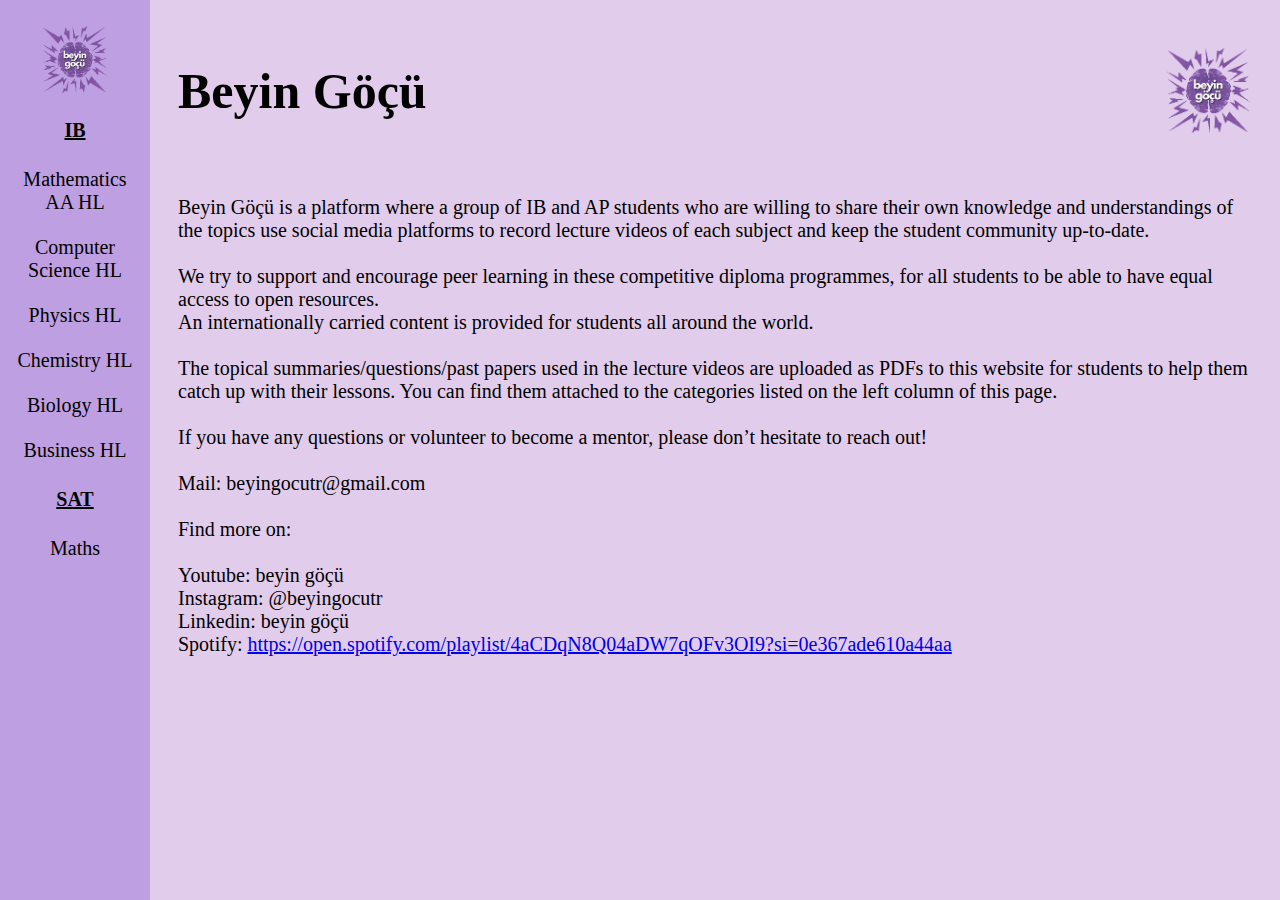
<file: index.html>
<!DOCTYPE html>
<html lang="en">
<head>
    <meta charset="UTF-8">
    <meta http-equiv="X-UA-Compatible" content="IE=edge">
    <meta name="viewport" content="width=device-width, initial-scale=1.0">
    <title>Beyin Göçü</title>
    <link rel="icon" type="images/BeyinGocuIcon" href="/images/BeyinGocuIcon.png">
    
    <link rel="stylesheet" href="css/style.css">
    <link rel="stylesheet" href="css/sidenav.css">
</head>
<body>
    <!--Top Navigation-->
    <nav class="sidenav">
        <a href="/" class="img">
            <img src="images/BeyinGocuIcon.png" alt="Beyin Göçü" class="logo" style="width:50%">
        </a>
        <p><u><b>IB</b></u></p>
        <a class="link" href="/html/IbMathHl.html">Mathematics AA HL</a>
	    <a class="link" href="/html/IbCsHl.html">Computer Science HL</a>
	    <a class="link" href="/html/IbPhysicsHl.html">Physics HL</a>
        <a class="link" href="/html/IbChemHl.html">Chemistry HL</a>
        <a class="link" href="/html/IbBiologyHl.html">Biology HL</a>
        <a class="link" href="/html/IBBusinessHl.html">Business HL</a>
        <p><u><b>SAT</b></u></p>
	    <a class="link" href="/html/SatMath.html">Maths</a>
    </nav>
    <!--Main Content-->
    <main>
        <div style="display: flex; justify-content: space-between; align-items: center;">
            <h1>Beyin Göçü</h1>
            <img src="images/BeyinGocuIcon.png" alt="Beyin Göçü" class="logo" style="width:8%;">
        </div>
        <div>
            <p style="white-space: pre-wrap; ">
Beyin Göçü is a platform where a group of IB and AP students who are willing to share their own knowledge and understandings of the topics use social media platforms to record lecture videos of each subject and keep the student community up-to-date.

We try to support and encourage peer learning in these competitive diploma programmes, for all students to be able to have equal access to open resources. 
An internationally carried content is provided for students all around the world.

The topical summaries/questions/past papers used in the lecture videos are uploaded as PDFs to this website for students to help them catch up with their lessons. You can find them attached to the categories listed on the left column of this page. 

If you have any questions or volunteer to become a mentor, please don’t hesitate to reach out!

Mail: beyingocutr@gmail.com

Find more on:

Youtube: beyin göçü
Instagram: @beyingocutr
Linkedin: beyin göçü
Spotify: <a target="_blank" href="https://open.spotify.com/playlist/4aCDqN8Q04aDW7qOFv3OI9?si=0e367ade610a44aa">https://open.spotify.com/playlist/4aCDqN8Q04aDW7qOFv3OI9?si=0e367ade610a44aa</a>
            </p>
        </div>
    </main>
    <!--Footer-->
    <footer>
    </footer>
</body>
</html>
</file>
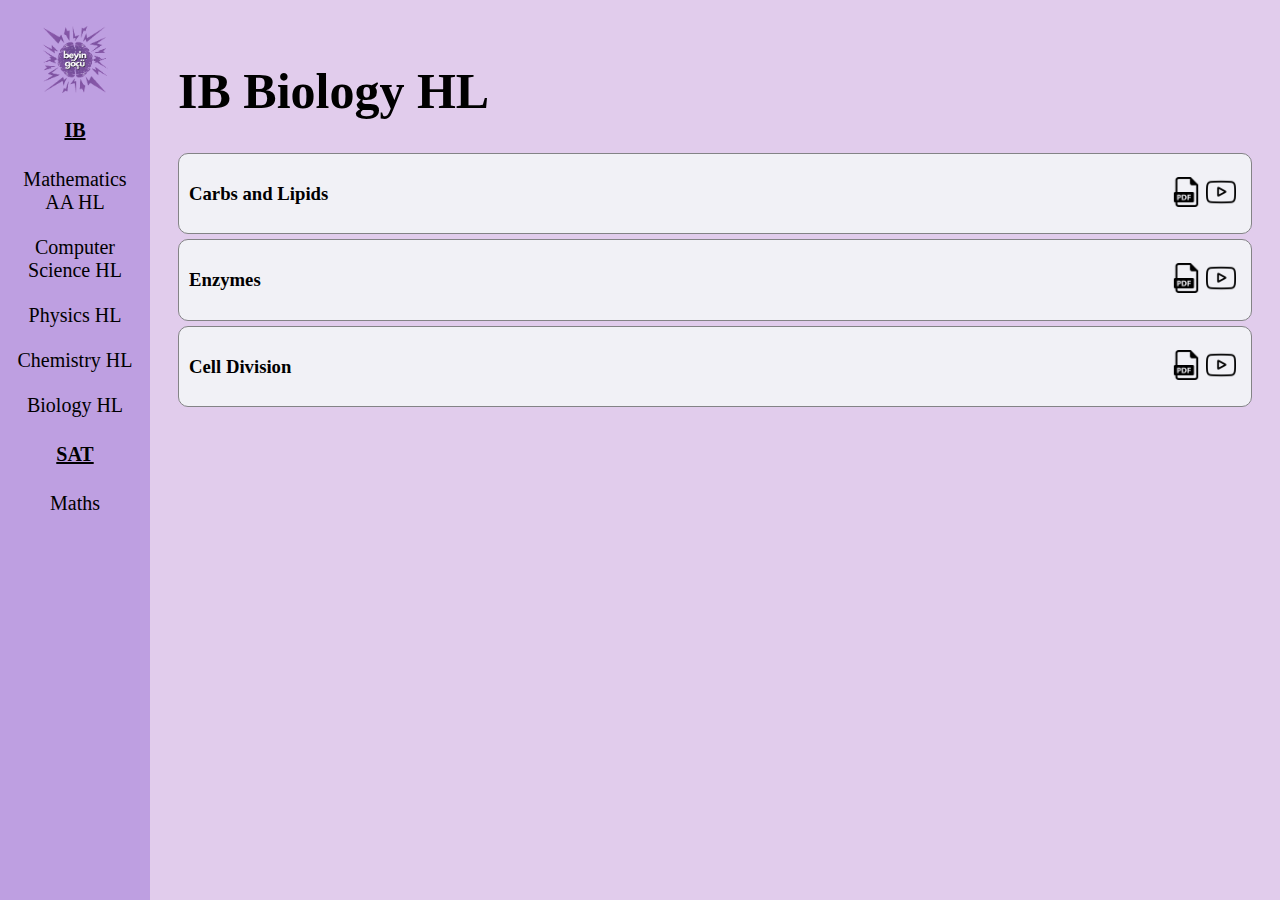
<file: html/IbBioHl.Html>
<!DOCTYPE html>
<html lang="en">
<head>
    <meta charset="UTF-8">
    <meta http-equiv="X-UA-Compatible" content="IE=edge">
    <meta name="viewport" content="width=device-width, initial-scale=1.0">
    <title>Beyin Göçü - IB Biology HL</title>
    <link rel="icon" type="images/BeyinGocuIcon" href="../images/BeyinGocuIcon.png">
    
    <link rel="stylesheet" href="../css/style.css">
    <link rel="stylesheet" href="../css/sidenav.css">
</head>
<body>
    <!--Top Navigation-->
    <nav class="sidenav">
        <a href="../index.html" class="img">
            <img src="../images/BeyinGocuIcon.png" alt="Beyin Göçü" class="logo" style="width:50%">
        </a>
        <p><u><b>IB</b></u></p>
        <a class="link" href="/html/IbMathHl.html">Mathematics AA HL</a>
	      <a class="link" href="/html/IbCsHl.html">Computer Science HL</a>
	    <a class="link" href="/html/IbPhysicsHl.html">Physics HL</a>
        <a class="link" href="/html/IbChemHl.html">Chemistry HL</a>
        <a class="link" href="/html/IbBioHl.html">Biology HL</a>
        <p><u><b>SAT</b></u></p>
	    <a class="link" href="/html/SatMath.html">Maths</a>
    </nav>
    
    <!--Main Content-->
    <main>
        <h1>IB Biology HL</h1>
        <!--Video1-->
        <div class="flexbox">
            <h3>Carbs and Lipids</h3>
            <div class="pdf-link">
              <a href="../images/lorem-ipsum.pdf" target="_blank">
                <img src="../images/pdf-file.png" alt="PDF Icon">
              </a>
            </div>
            <div class="video-link">
              <a href="https://www.youtube.com/watch?v=FkbY1lqDQSo" target="_blank">
                <img src="../images/youtube.png" alt="Video Icon">
              </a>
            </div>
          </div>    
          <!--Video2-->
        <div class="flexbox">
            <h3>Enzymes</h3>
            <div class="pdf-link">
              <a href="../images/lorem-ipsum.pdf" target="_blank">
                <img src="../images/pdf-file.png" alt="PDF Icon">
              </a>
            </div>
            <div class="video-link">
              <a href="https://www.youtube.com/watch?v=tXFiRXh-Oso" target="_blank">
                <img src="../images/youtube.png" alt="Video Icon">
              </a>
            </div>
          </div>     
          <!--Video3-->
        <div class="flexbox">
          <h3>Cell Division</h3>
          <div class="pdf-link">
            <a href="../images/lorem-ipsum.pdf" target="_blank">
              <img src="../images/pdf-file.png" alt="PDF Icon">
            </a>
          </div>
          <div class="video-link">
            <a href="https://www.youtube.com/watch?v=HwPrn8evStI" target="_blank">
              <img src="../images/youtube.png" alt="Video Icon">
            </a>
          </div>
        </div>   
    </main>
    <!--Footer-->
    <footer>
    </footer>
</body>
</html>
</file>
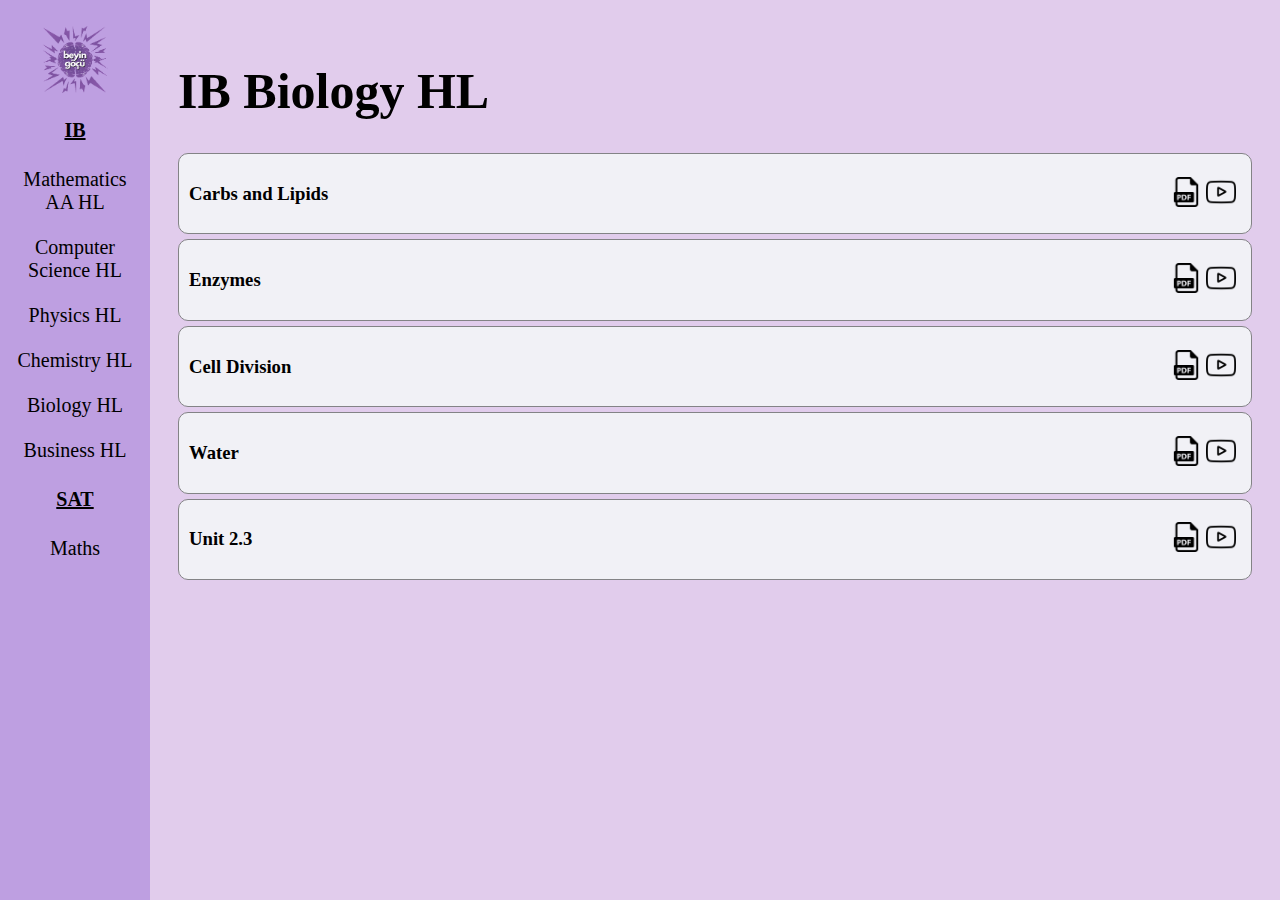
<file: html/IbBiologyHl.html>
<!DOCTYPE html>
<html lang="en">
<head>
    <meta charset="UTF-8">
    <meta http-equiv="X-UA-Compatible" content="IE=edge">
    <meta name="viewport" content="width=device-width, initial-scale=1.0">
    <title>Beyin Göçü - IB Biology HL</title>
    <link rel="icon" type="images/BeyinGocuIcon" href="../images/BeyinGocuIcon.png">
    
    <link rel="stylesheet" href="../css/style.css">
    <link rel="stylesheet" href="../css/sidenav.css">
</head>
<body>
    <!--Top Navigation-->
    <nav class="sidenav">
        <a href="../index.html" class="img">
            <img src="../images/BeyinGocuIcon.png" alt="Beyin Göçü" class="logo" style="width:50%">
        </a>
        <p><u><b>IB</b></u></p>
        <a class="link" href="/html/IbMathHl.html">Mathematics AA HL</a>
	      <a class="link" href="/html/IbCsHl.html">Computer Science HL</a>
	    <a class="link" href="/html/IbPhysicsHl.html">Physics HL</a>
        <a class="link" href="/html/IbChemHl.html">Chemistry HL</a>
        <a class="link" href="/html/IbBiologyHl.html">Biology HL</a>
        <a class="link" href="/html/IBBusinessHl.html">Business HL</a>
        <p><u><b>SAT</b></u></p>
	    <a class="link" href="/html/SatMath.html">Maths</a>
    </nav>
    
    <!--Main Content-->
    <main>
        <h1>IB Biology HL</h1>
        <!--Video1-->
        <div class="flexbox">
            <h3>Carbs and Lipids</h3>
            <div class="pdf-link">
              <a href="../images/lorem-ipsum.pdf" target="_blank">
                <img src="../images/pdf-file.png" alt="PDF Icon">
              </a>
            </div>
            <div class="video-link">
              <a href="https://www.youtube.com/watch?v=FkbY1lqDQSo" target="_blank">
                <img src="../images/youtube.png" alt="Video Icon">
              </a>
            </div>
          </div>    
          <!--Video2-->
        <div class="flexbox">
            <h3>Enzymes</h3>
            <div class="pdf-link">
              <a href="../images/lorem-ipsum.pdf" target="_blank">
                <img src="../images/pdf-file.png" alt="PDF Icon">
              </a>
            </div>
            <div class="video-link">
              <a href="https://www.youtube.com/watch?v=tXFiRXh-Oso" target="_blank">
                <img src="../images/youtube.png" alt="Video Icon">
              </a>
            </div>
          </div>     
          <!--Video3-->
        <div class="flexbox">
          <h3>Cell Division</h3>
          <div class="pdf-link">
            <a href="../images/lorem-ipsum.pdf" target="_blank">
              <img src="../images/pdf-file.png" alt="PDF Icon">
            </a>
          </div>
          <div class="video-link">
            <a href="https://www.youtube.com/watch?v=HwPrn8evStI" target="_blank">
              <img src="../images/youtube.png" alt="Video Icon">
            </a>
          </div>
        </div>   
        <!--Video4-->
        <div class="flexbox">
          <h3>Water</h3>
          <div class="pdf-link">
            <a href="../images/lorem-ipsum.pdf" target="_blank">
              <img src="../images/pdf-file.png" alt="PDF Icon">
            </a>
          </div>
          <div class="video-link">
            <a href="https://www.youtube.com/watch?v=FuCwsBSss0E" target="_blank">
              <img src="../images/youtube.png" alt="Video Icon">
            </a>
          </div>
        </div>
        <!--Video5-->
        <div class="flexbox">
          <h3>Unit 2.3</h3>
          <div class="pdf-link">
            <a href="../images/lorem-ipsum.pdf" target="_blank">
              <img src="../images/pdf-file.png" alt="PDF Icon">
            </a>
          </div>
          <div class="video-link">
            <a href="https://www.youtube.com/watch?v=8Hc_8xDHZfs&t=32s" target="_blank">
              <img src="../images/youtube.png" alt="Video Icon">
            </a>
          </div>
        </div>
    </main>
    <!--Footer-->
    <footer>
    </footer>
</body>
</html>
</file>
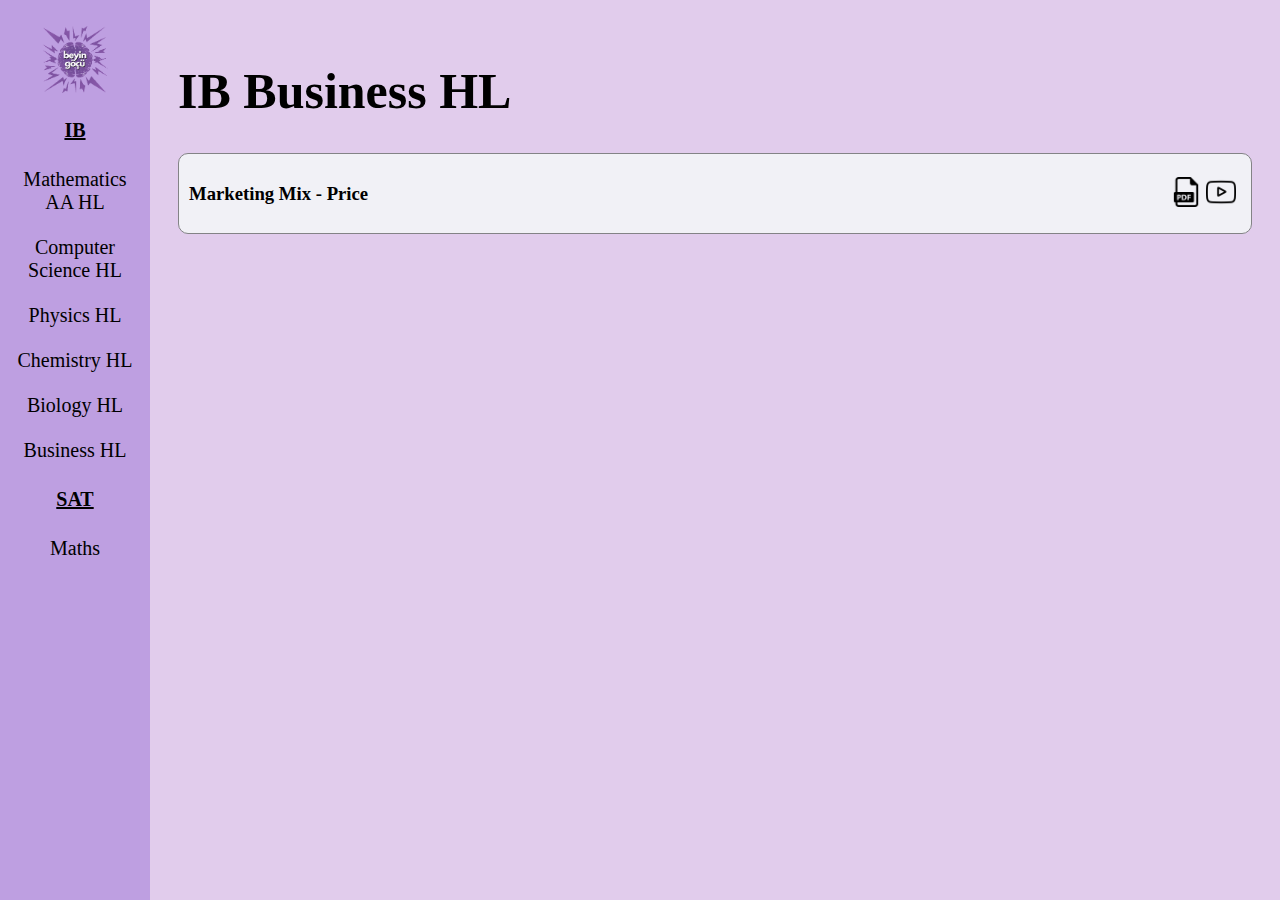
<file: html/IBBusinessHl.html>
<!DOCTYPE html>
<html lang="en">
<head>
    <meta charset="UTF-8">
    <meta http-equiv="X-UA-Compatible" content="IE=edge">
    <meta name="viewport" content="width=device-width, initial-scale=1.0">
    <title>Beyin Göçü - IB Business HL</title>
    <link rel="icon" type="images/BeyinGocuIcon" href="../images/BeyinGocuIcon.png">
    
    <link rel="stylesheet" href="../css/style.css">
    <link rel="stylesheet" href="../css/sidenav.css">
</head>
<body>
    <!--Top Navigation-->
    <nav class="sidenav">
        <a href="../index.html" class="img">
            <img src="../images/BeyinGocuIcon.png" alt="Beyin Göçü" class="logo" style="width:50%">
        </a>
        <p><u><b>IB</b></u></p>
        <a class="link" href="/html/IbMathHl.html">Mathematics AA HL</a>
	      <a class="link" href="/html/IbCsHl.html">Computer Science HL</a>
	    <a class="link" href="/html/IbPhysicsHl.html">Physics HL</a>
        <a class="link" href="/html/IbChemHl.html">Chemistry HL</a>
        <a class="link" href="/html/IbBiologyHl.html">Biology HL</a>
        <a class="link" href="/html/IBBusinessHl.html">Business HL</a>
        <p><u><b>SAT</b></u></p>
	    <a class="link" href="/html/SatMath.html">Maths</a>
    </nav>
    
    <!--Main Content-->
    <main>
        <h1>IB Business HL</h1>
        <!--Video1-->
        <div class="flexbox">
            <h3>Marketing Mix - Price</h3>
            <div class="pdf-link">
              <a href="../images/lorem-ipsum.pdf" target="_blank">
                <img src="../images/pdf-file.png" alt="PDF Icon">
              </a>
            </div>
            <div class="video-link">
              <a href="https://www.youtube.com/watch?v=g0fyrrMgzdk" target="_blank">
                <img src="../images/youtube.png" alt="Video Icon">
              </a>
            </div>
          </div>            
    </main>
    <!--Footer-->
    <footer>
    </footer>
</body>
</html>
</file>
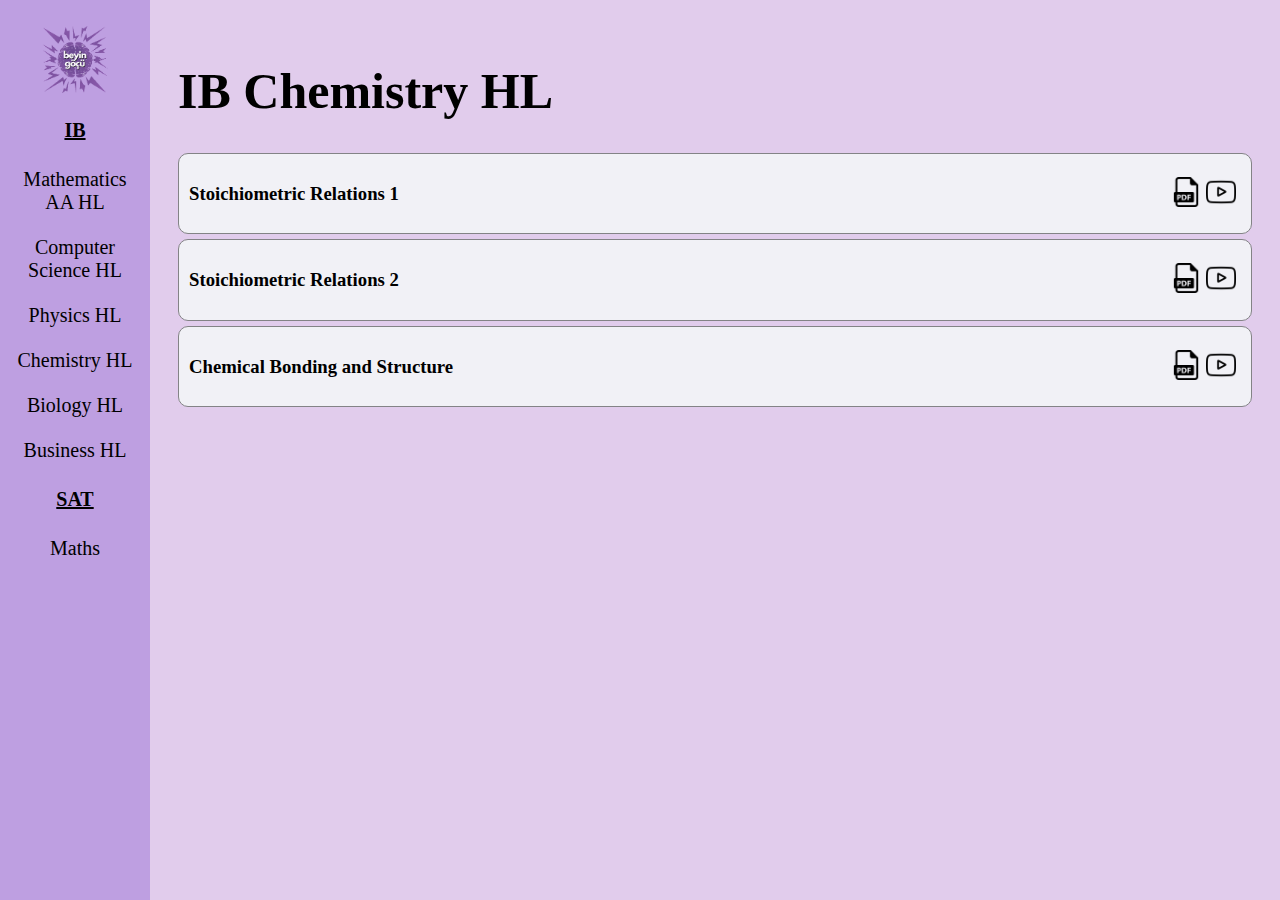
<file: html/IbChemHl.html>
<!DOCTYPE html>
<html lang="en">
<head>
    <meta charset="UTF-8">
    <meta http-equiv="X-UA-Compatible" content="IE=edge">
    <meta name="viewport" content="width=device-width, initial-scale=1.0">
    <title>Beyin Göçü - IB Chemistry HL</title>
    <link rel="icon" type="images/BeyinGocuIcon" href="../images/BeyinGocuIcon.png">
    
    <link rel="stylesheet" href="../css/style.css">
    <link rel="stylesheet" href="../css/sidenav.css">
</head>
<body>
    <!--Top Navigation-->
    <nav class="sidenav">
        <a href="../index.html" class="img">
            <img src="../images/BeyinGocuIcon.png" alt="Beyin Göçü" class="logo" style="width:50%">
        </a>
        <p><u><b>IB</b></u></p>
        <a class="link" href="/html/IbMathHl.html">Mathematics AA HL</a>
	    <a class="link" href="/html/IbCsHl.html">Computer Science HL</a>
	    <a class="link" href="/html/IbPhysicsHl.html">Physics HL</a>
        <a class="link" href="/html/IbChemHl.html">Chemistry HL</a>
        <a class="link" href="/html/IbBiologyHl.html">Biology HL</a>
        <a class="link" href="/html/IBBusinessHl.html">Business HL</a>
        <p><u><b>SAT</b></u></p>
	    <a class="link" href="/html/SatMath.html">Maths</a>
    </nav>
    
    <!--Main Content-->
    <main>
        <h1>IB Chemistry HL</h1>
        <!--Video1-->
        <div class="flexbox">
            <h3>Stoichiometric Relations 1</h3>
            <div class="pdf-link">
              <a href="../images/lorem-ipsum.pdf" target="_blank">
                <img src="../images/pdf-file.png" alt="PDF Icon">
              </a>
            </div>
            <div class="video-link">
              <a href="https://www.youtube.com/watch?v=0WcUZYLYU9g&list=PLr66YJqv-TVyja5Q6VDp8VbfM35xlrXhs" target="_blank">
                <img src="../images/youtube.png" alt="Video Icon">
              </a>
            </div>
          </div>   
          <!--Video2-->  
          <div class="flexbox">
            <h3>Stoichiometric Relations 2</h3>
            <div class="pdf-link">
              <a href="../images/lorem-ipsum.pdf" target="_blank">
                <img src="../images/pdf-file.png" alt="PDF Icon">
              </a>
            </div>
            <div class="video-link">
              <a href="https://www.youtube.com/watch?v=nA5-pCqlpjY&list=PLr66YJqv-TVyja5Q6VDp8VbfM35xlrXhs&index=2" target="_blank">
                <img src="../images/youtube.png" alt="Video Icon">
              </a>
            </div>
          </div> 
          <!--Video3-->
          <div class="flexbox">
            <h3>Chemical Bonding and Structure</h3>
            <div class="pdf-link">
              <a href="../images/lorem-ipsum.pdf" target="_blank">
                <img src="../images/pdf-file.png" alt="PDF Icon">
              </a>
            </div>
            <div class="video-link">
              <a href="https://www.youtube.com/watch?v=8hUVWY2Xg-8&list=PLr66YJqv-TVyja5Q6VDp8VbfM35xlrXhs&index=3" target="_blank">
                <img src="../images/youtube.png" alt="Video Icon">
              </a>
            </div>
          </div>      
    </main>
    <!--Footer-->
    <footer>
    </footer>
</body>
</html>
</file>
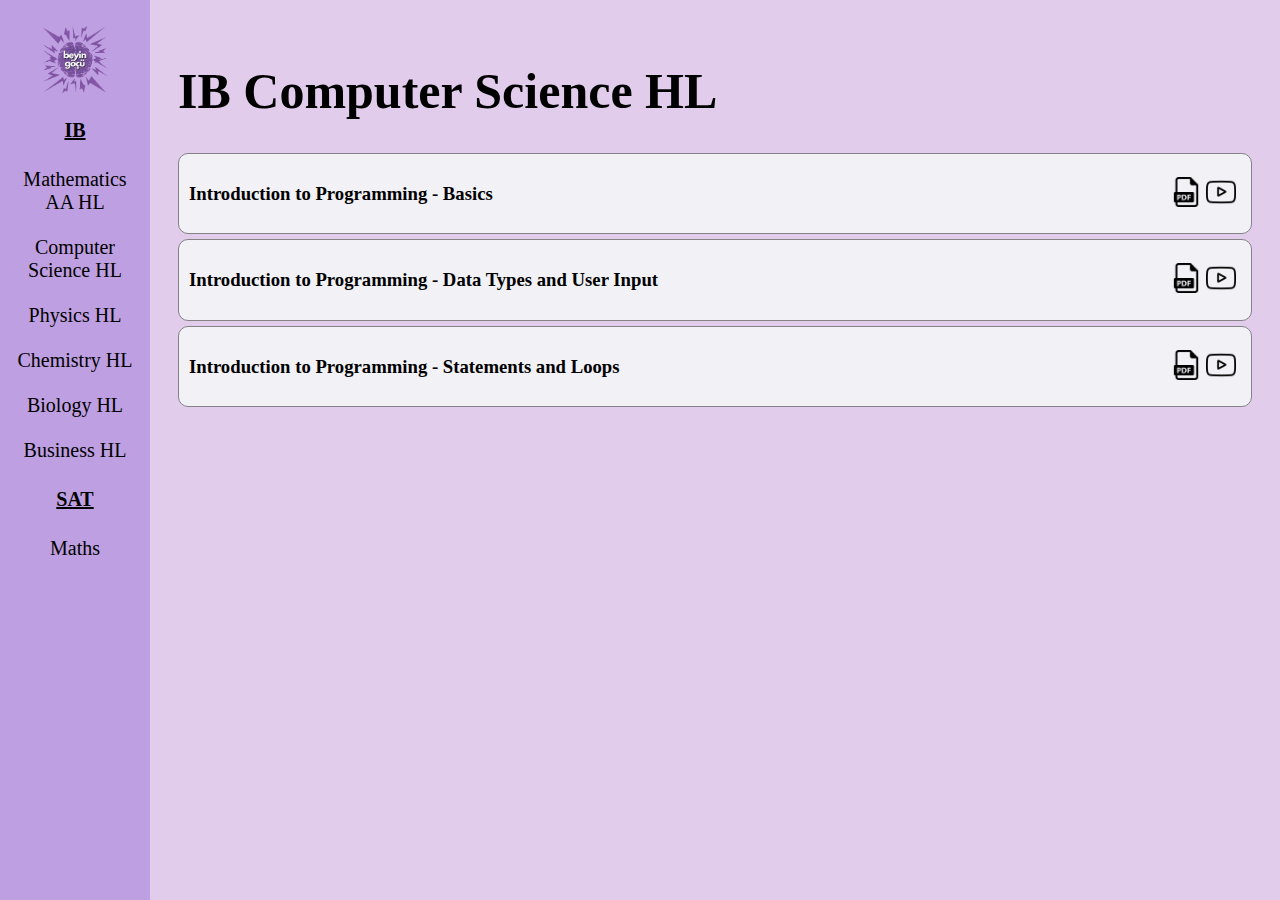
<file: html/IbCsHl.html>
<!DOCTYPE html>
<html lang="en">
<head>
    <meta charset="UTF-8">
    <meta http-equiv="X-UA-Compatible" content="IE=edge">
    <meta name="viewport" content="width=device-width, initial-scale=1.0">
    <title>Beyin Göçü - IB CS HL</title>
    <link rel="icon" type="images/BeyinGocuIcon" href="../images/BeyinGocuIcon.png">
    
    <link rel="stylesheet" href="../css/style.css">
    <link rel="stylesheet" href="../css/sidenav.css">
</head>
<body>
    <!--Top Navigation-->
    <nav class="sidenav">
        <a href="../index.html" class="img">
            <img src="../images/BeyinGocuIcon.png" alt="Beyin Göçü" class="logo" style="width:50%">
        </a>
        <p><u><b>IB</b></u></p>
        <a class="link" href="/html/IbMathHl.html">Mathematics AA HL</a>
	    <a class="link" href="/html/IbCsHl.html">Computer Science HL</a>
	    <a class="link" href="/html/IbPhysicsHl.html">Physics HL</a>
        <a class="link" href="/html/IbChemHl.html">Chemistry HL</a>
        <a class="link" href="/html/IbBiologyHl.html">Biology HL</a>
        <a class="link" href="/html/IBBusinessHl.html">Business HL</a>
        <p><u><b>SAT</b></u></p>
	    <a class="link" href="/html/SatMath.html">Maths</a>
    </nav>
    
    <!--Main Content-->
    <main>
        <h1>IB Computer Science HL</h1>
        <!--Video1-->
        <div class="flexbox">
            <h3> Introduction to Programming - Basics</h3>
            <div class="pdf-link">
              <a href="../images/lorem-ipsum.pdf" target="_blank">
                <img src="../images/pdf-file.png" alt="PDF Icon">
              </a>
            </div>
            <div class="video-link">
              <a href="https://www.youtube.com/watch?v=Iw4c1Rd9fXo&list=PLr66YJqv-TVwFfljn6gB_Q81fmWqAww9-" target="_blank">
                <img src="../images/youtube.png" alt="Video Icon">
              </a>
            </div>
          </div>   
          <!--Video2-->
        <div class="flexbox">
            <h3>Introduction to Programming - Data Types and User Input</h3>
            <div class="pdf-link">
              <a href="../images/lorem-ipsum.pdf" target="_blank">
                <img src="../images/pdf-file.png" alt="PDF Icon">
              </a>
            </div>
            <div class="video-link">
              <a href="https://www.youtube.com/watch?v=EEtjLGCIy8M&list=PLr66YJqv-TVwFfljn6gB_Q81fmWqAww9-&index=2" target="_blank">
                <img src="../images/youtube.png" alt="Video Icon">
              </a>
            </div>
          </div>   
          <!--Video3-->
        <div class="flexbox">
            <h3>Introduction to Programming - Statements and Loops</h3>
            <div class="pdf-link">
              <a href="../images/lorem-ipsum.pdf" target="_blank">
                <img src="../images/pdf-file.png" alt="PDF Icon">
              </a>
            </div>
            <div class="video-link">
              <a href="https://www.youtube.com/watch?v=WfPHOpSccRQ&list=PLr66YJqv-TVwFfljn6gB_Q81fmWqAww9-&index=3" target="_blank">
                <img src="../images/youtube.png" alt="Video Icon">
              </a>
            </div>
          </div>   
    </main>
    <!--Footer-->
    <footer>
    </footer>
</body>
</html>
</file>
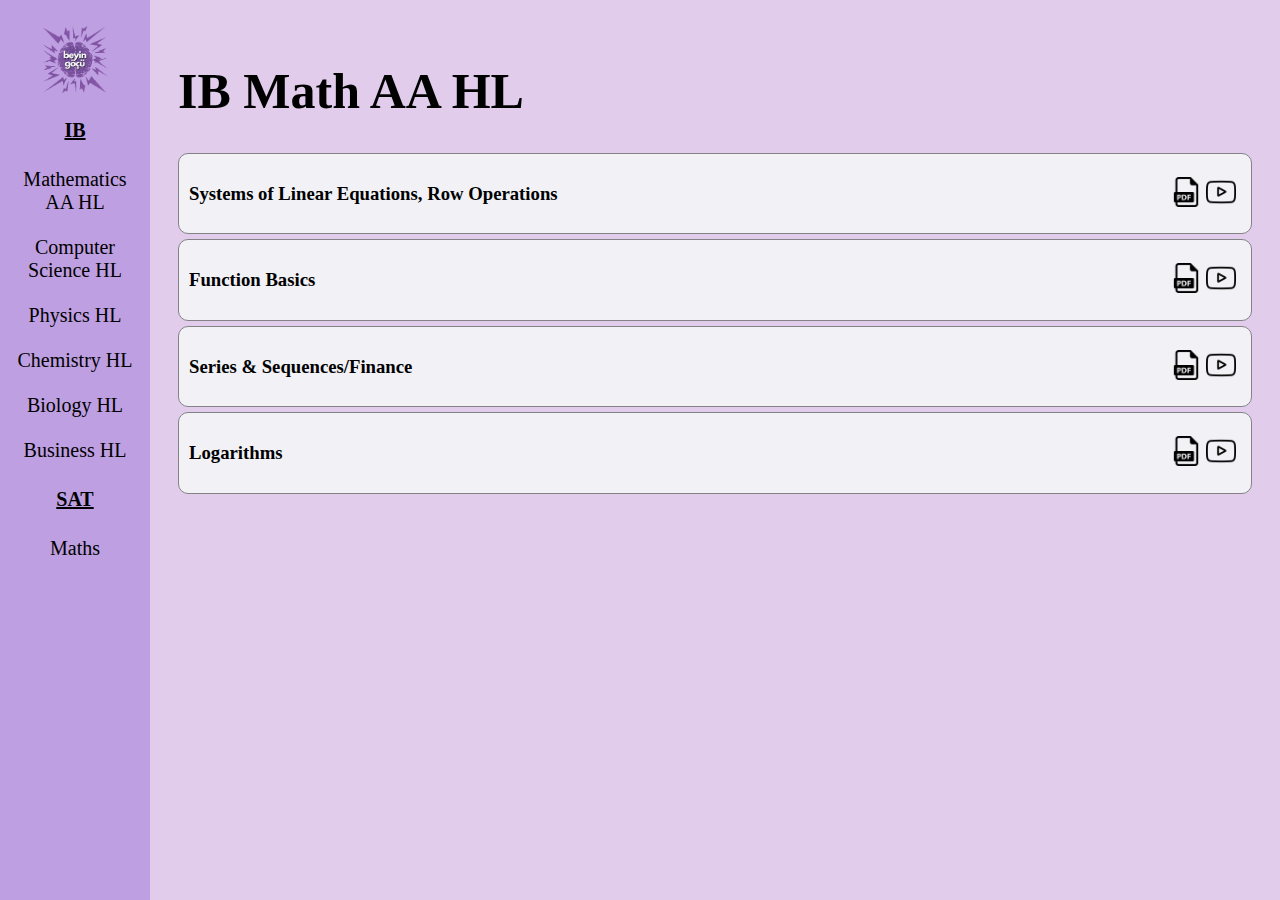
<file: html/IbMathHl.html>
<!DOCTYPE html>
<html lang="en">
<head>
    <meta charset="UTF-8">
    <meta http-equiv="X-UA-Compatible" content="IE=edge">
    <meta name="viewport" content="width=device-width, initial-scale=1.0">
    <title>Beyin Göçü - IB Math AA HL</title>
    <link rel="icon" type="images/BeyinGocuIcon" href="../images/BeyinGocuIcon.png">
    
    <link rel="stylesheet" href="../css/style.css">
    <link rel="stylesheet" href="../css/sidenav.css">
</head>
<body>
    <!--Top Navigation-->
    <nav class="sidenav">
        <a href="../index.html" class="img">
            <img src="../images/BeyinGocuIcon.png" alt="Beyin Göçü" class="logo" style="width:50%">
        </a>
        <p><u><b>IB</b></u></p>
        <a class="link" href="/html/IbMathHl.html">Mathematics AA HL</a>
	    <a class="link" href="/html/IbCsHl.html">Computer Science HL</a>
	    <a class="link" href="/html/IbPhysicsHl.html">Physics HL</a>
        <a class="link" href="/html/IbChemHl.html">Chemistry HL</a>
        <a class="link" href="/html/IbBiologyHl.html">Biology HL</a>
        <a class="link" href="/html/IBBusinessHl.html">Business HL</a>
        <p><u><b>SAT</b></u></p>
	    <a class="link" href="/html/SatMath.html">Maths</a>
    </nav>
    
    <!--Main Content-->
    <main>
        <h1>IB Math AA HL</h1>   
        <!--Video1-->
        <div class="flexbox">
            <h3>Systems of Linear Equations, Row Operations</h3>
            <div class="pdf-link">
              <a href="../images/lorem-ipsum.pdf" target="_blank">
                <img src="../images/pdf-file.png" alt="PDF Icon">
              </a>
            </div>
            <div class="video-link">
              <a href="https://www.youtube.com/watch?v=3LQPlIiOo84&list=PLr66YJqv-TVyJ-mz3GIv23SYjRkZVuNAW" target="_blank">
                <img src="../images/youtube.png" alt="Video Icon">
              </a>
            </div>
          </div> 
        <!--Video2-->
        <div class="flexbox">
            <h3>Function Basics</h3>
            <div class="pdf-link">
              <a href="../images/lorem-ipsum.pdf" target="_blank">
                <img src="../images/pdf-file.png" alt="PDF Icon">
              </a>
            </div>
            <div class="video-link">
              <a href="https://www.youtube.com/watch?v=YsJA2B0hT5U&list=PLr66YJqv-TVyJ-mz3GIv23SYjRkZVuNAW&index=2" target="_blank">
                <img src="../images/youtube.png" alt="Video Icon">
              </a>
            </div>
          </div> 
        <!--Video3-->
        <div class="flexbox">
            <h3>Series & Sequences/Finance</h3>
            <div class="pdf-link">
              <a href="../PDFs/Matematik AA HL- Finance.pdf" target="_blank">
                <img src="../images/pdf-file.png" alt="PDF Icon">
              </a>
            </div>
            <div class="video-link">
              <a href="https://www.youtube.com/watch?v=Y9Th9UaZxC0&list=PLr66YJqv-TVyJ-mz3GIv23SYjRkZVuNAW&index=3" target="_blank">
                <img src="../images/youtube.png" alt="Video Icon">
              </a>
            </div>
          </div> 
        <!--Video4-->
        <div class="flexbox">
            <h3>Logarithms</h3>
            <div class="pdf-link">
              <a href="../PDFs/Matematik AA HL- Logaritma.pdf" target="_blank">
                <img src="../images/pdf-file.png" alt="PDF Icon">
              </a>
            </div>
            <div class="video-link">
              <a href="https://www.youtube.com/watch?v=dJrkOuHLIEU&list=PLr66YJqv-TVyJ-mz3GIv23SYjRkZVuNAW&index=4" target="_blank">
                <img src="../images/youtube.png" alt="Video Icon">
              </a>
            </div>
          </div>        
    </main>
    <!--Footer-->
    <footer>
    </footer>
</body>
</html>
</file>
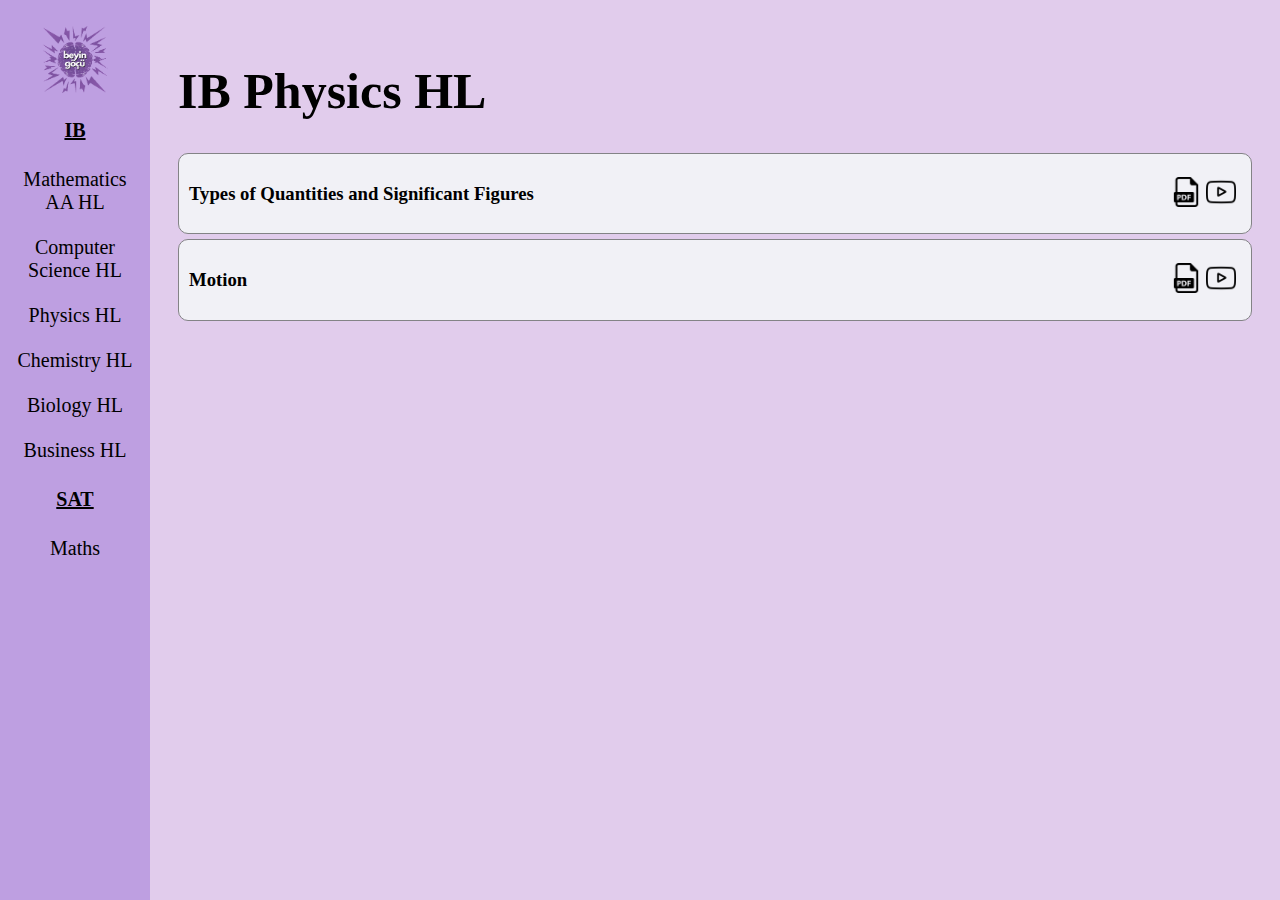
<file: html/IbPhysicsHl.html>
<!DOCTYPE html>
<html lang="en">
<head>
    <meta charset="UTF-8">
    <meta http-equiv="X-UA-Compatible" content="IE=edge">
    <meta name="viewport" content="width=device-width, initial-scale=1.0">
    <title>Beyin Göçü - IB Physics HL</title>
    <link rel="icon" type="images/BeyinGocuIcon" href="../images/BeyinGocuIcon.png">
    
    <link rel="stylesheet" href="../css/style.css">
    <link rel="stylesheet" href="../css/sidenav.css">
</head>
<body>
    <!--Top Navigation-->
    <nav class="sidenav">
        <a href="../index.html" class="img">
            <img src="../images/BeyinGocuIcon.png" alt="Beyin Göçü" class="logo" style="width:50%">
        </a>
        <p><u><b>IB</b></u></p>
        <a class="link" href="/html/IbMathHl.html">Mathematics AA HL</a>
	    <a class="link" href="/html/IbCsHl.html">Computer Science HL</a>
	    <a class="link" href="/html/IbPhysicsHl.html">Physics HL</a>
        <a class="link" href="/html/IbChemHl.html">Chemistry HL</a>
        <a class="link" href="/html/IbBiologyHl.html">Biology HL</a>
        <a class="link" href="/html/IBBusinessHl.html">Business HL</a>
        <p><u><b>SAT</b></u></p>
	    <a class="link" href="/html/SatMath.html">Maths</a>
    </nav>
    
    <!--Main Content-->
    <main>
        <h1>IB Physics HL</h1>  
        <!--Video1-->
        <div class="flexbox">
            <h3>Types of Quantities and Significant Figures</h3>
            <div class="pdf-link">
              <a href="../images/lorem-ipsum.pdf" target="_blank">
                <img src="../images/pdf-file.png" alt="PDF Icon">
              </a>
            </div>
            <div class="video-link">
              <a href="https://www.youtube.com/watch?v=X-o3ZxnaGNQ" target="_blank">
                <img src="../images/youtube.png" alt="Video Icon">
              </a>
            </div>
          </div>   
          <!--Video2-->
        <div class="flexbox">
            <h3>Motion</h3>
            <div class="pdf-link">
              <a href="../images/lorem-ipsum.pdf" target="_blank">
                <img src="../images/pdf-file.png" alt="PDF Icon">
              </a>
            </div>
            <div class="video-link">
              <a href="https://www.youtube.com/watch?v=X2KAwkA5iVA" target="_blank">
                <img src="../images/youtube.png" alt="Video Icon">
              </a>
            </div>
          </div>      
    </main>
    <!--Footer-->
    <footer>
    </footer>
</body>
</html>
</file>
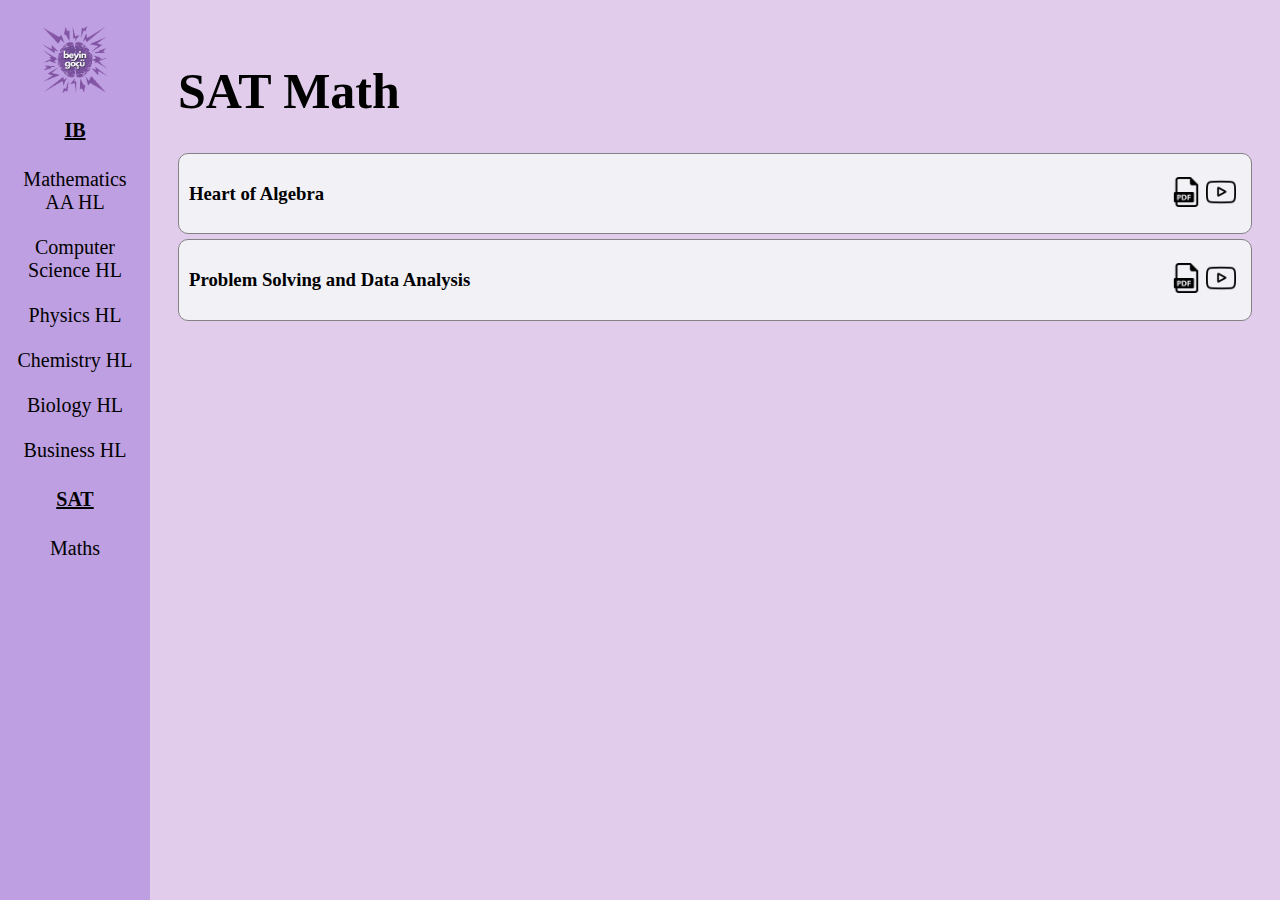
<file: html/SatMath.html>
<!DOCTYPE html>
<html lang="en">
<head>
    <meta charset="UTF-8">
    <meta http-equiv="X-UA-Compatible" content="IE=edge">
    <meta name="viewport" content="width=device-width, initial-scale=1.0">
    <title>Beyin Göçü - Sat Math</title>
    <link rel="icon" type="images/BeyinGocuIcon" href="../images/BeyinGocuIcon.png">
    
    <link rel="stylesheet" href="../css/style.css">
    <link rel="stylesheet" href="../css/sidenav.css">
</head>
<body>
    <!--Top Navigation-->
    <nav class="sidenav">
        <a href="../index.html" class="img">
            <img src="../images/BeyinGocuIcon.png" alt="Beyin Göçü" class="logo" style="width:50%">
        </a>
        <p><u><b>IB</b></u></p>
        <a class="link" href="/html/IbMathHl.html">Mathematics AA HL</a>
	    <a class="link" href="/html/IbCsHl.html">Computer Science HL</a>
	    <a class="link" href="/html/IbPhysicsHl.html">Physics HL</a>
        <a class="link" href="/html/IbChemHl.html">Chemistry HL</a>
        <a class="link" href="/html/IbBiologyHl.html">Biology HL</a>
        <a class="link" href="/html/IBBusinessHl.html">Business HL</a>
        <p><u><b>SAT</b></u></p>
	    <a class="link" href="/html/SatMath.html">Maths</a>
    </nav>
    
    <!--Main Content-->
    <main>
        <h1>SAT Math</h1> 
        <!--Video1-->
        <div class="flexbox">
            <h3>Heart of Algebra</h3>
            <div class="pdf-link">
              <a href="../images/lorem-ipsum.pdf" target="_blank">
                <img src="../images/pdf-file.png" alt="PDF Icon">
              </a>
            </div>
            <div class="video-link">
              <a href="https://www.youtube.com/watch?v=D8M5fepMSZk" target="_blank">
                <img src="../images/youtube.png" alt="Video Icon">
              </a>
            </div>
          </div> 
          <!--Video1-->
        <div class="flexbox">
          <h3>Problem Solving and Data Analysis</h3>
          <div class="pdf-link">
            <a href="../images/lorem-ipsum.pdf" target="_blank">
              <img src="../images/pdf-file.png" alt="PDF Icon">
            </a>
          </div>
          <div class="video-link">
            <a href="https://www.youtube.com/watch?v=iVBNqumrhJE" target="_blank">
              <img src="../images/youtube.png" alt="Video Icon">
            </a>
          </div>
        </div> 
    </main>
    <!--Footer-->
    <footer>
    </footer>
</body>
</html>
</file>
<file: css/style.css>
body {
    background-color: #E1CCEC;
    max-width: 100vw;
    max-height: 100vh;
}

p {
  font-size: 20px;
}

main {
    font-family: 'Times New Roman', Times, serif;
    margin-left: 150px;
	  padding: 20px;
}

main h1 {
    font-size: 50px;
    font-weight: bold;
    color: #000000;
}


.flexbox {
  display: flex;
  background-color: #F1F1F6;
  padding: 10px;
  border: 1px solid #838386;
  border-radius: 10px;
  margin-bottom: 5px;
}

.pdf-link,
.video-link {
  display: flex;
  align-items: center;
  margin-left: auto;
}

.video-link {
  margin-left: 0;
}

.pdf-link img,
.video-link img {
  width: 30px;
  height: 30px;
  margin-right: 5px;
}
</file>
<file: css/sidenav.css>
.sidenav {
    height: 100%;
    width: 150px;
    position: fixed;
    z-index: 1;
    top: 0;
    left: 0;
    background-color: #BE9FE1;
    overflow-x: hidden;
    padding-top: 20px;
    text-align: center;
  }

  .sidenav a {
    padding: 6px 8px 6px ;
    display: flex;
    justify-content: center;
    align-items: center;
    margin-bottom: 10px;
    text-decoration: none;
    font-size: 20px;
  }

  .sidenav a.link {
    color: #000;
  }

  .sidenav a:hover {
    color: #f1f1f1;
    background-color: #C9B6E4;    
  }

.sidenav a.img:hover {
    background-color: #BE9FE1;
}
</file>
